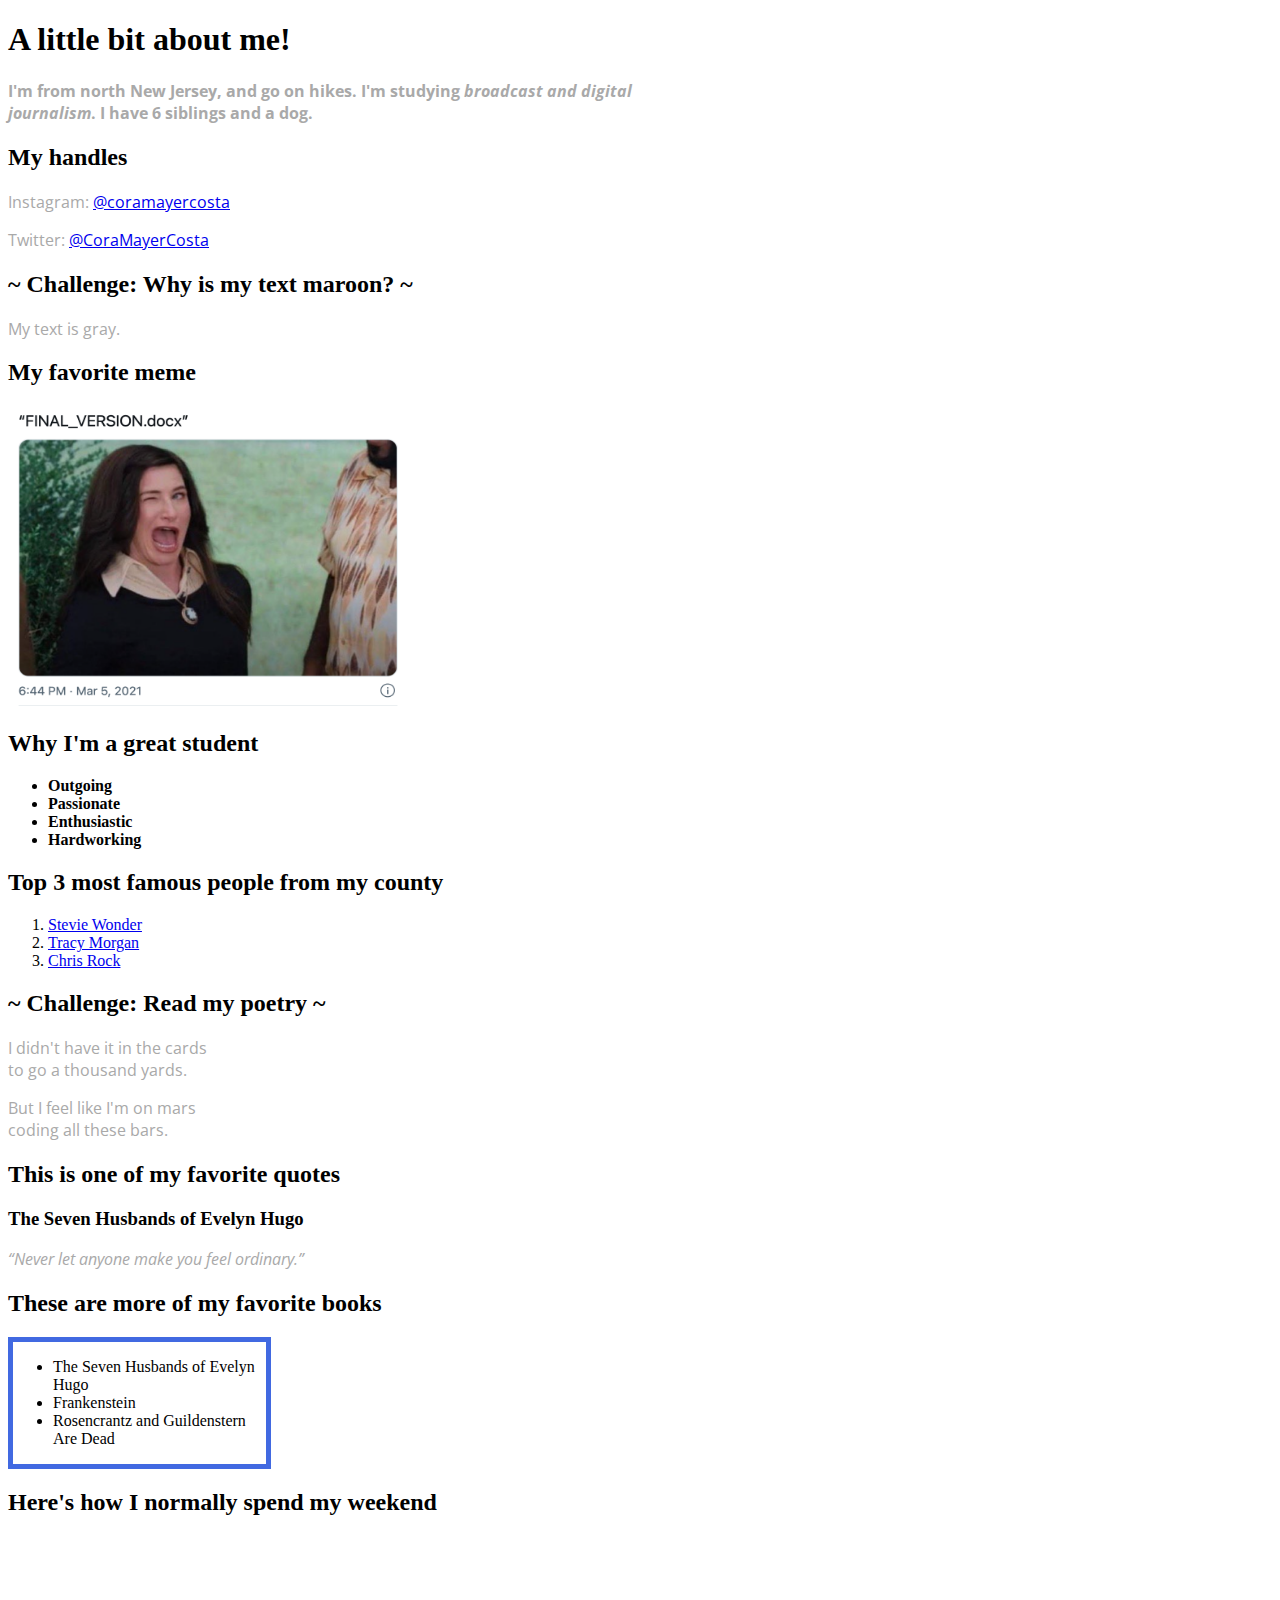
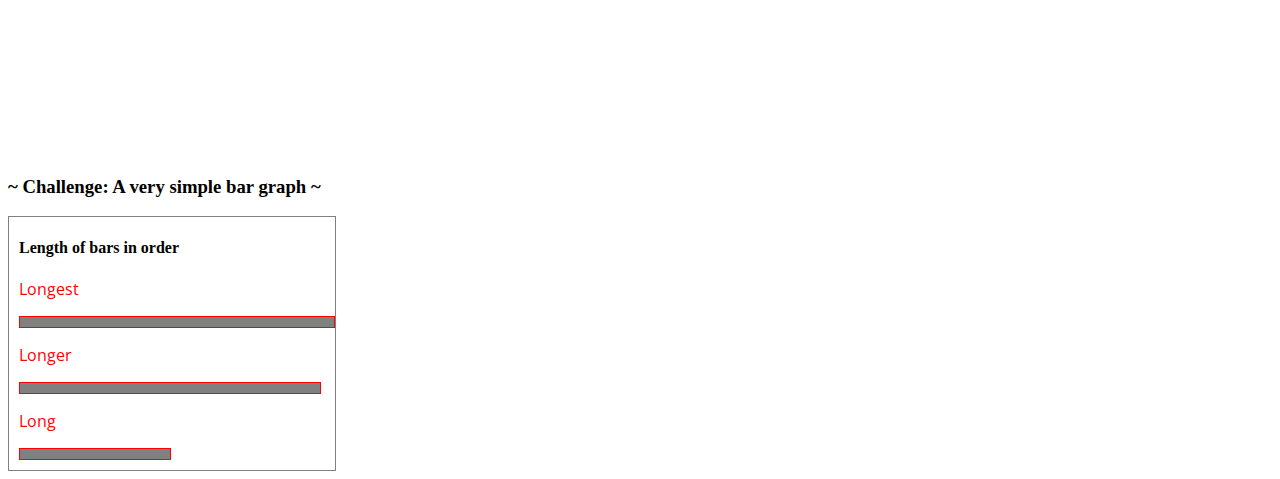
<file: basic.html>
<!-- Complete this worksheet in html and css. Instructions are as comments; you may use reference_sheet.html and the internet to jog your memory on html tags and css. -->

<!DOCTYPE html>
<html>
    <head>
        <meta charset="utf-8">
        <title>Basic HTML</title>
        <link href='https://fonts.googleapis.com/css?family=Open+Sans:300italic,400italic,600italic,400,300,600,700&subset=latin,latin-ext' rel='stylesheet' type='text/css'>
        
        <style>
        
        p {
            color: darkgray;
            font-size: 16px;
            font-family: 'Open Sans', serif;
            width: 50%;
        }
        #quote {
            color: magenta;
            font-style: italic;
            border: solid lightskyblue 2px;
        }

        #bargraph {
            border: 1px solid gray;
            padding-left: 10px;
            padding-bottom: 10px;
            width: 25%;
        }
        .bar_label {
            color: red;
        }
        #longest {
            height: 10px;
            background: gray;
            border: 1px solid red;
        }
        #longer {
            width: 300px;
            height: 10px;
            background: gray;
            border: 1px solid red;
        }
        #long {
            width: 150px;
            height: 10px;
            background: gray;
            border: 1px solid red;
        }

        </style>
    </head>
    
    <body>

    <h1>A little bit about me!</h1>
    
    <p><strong>I'm from north New Jersey, and go on hikes. I'm studying <i>broadcast and digital journalism</i>. I have 6 siblings and a dog.</strong></p>
    <!-- Include: a brief intro to yourself -- where you're from, what you like to do for fun, what you're studying, and who your community or family is. -->
    <!-- Tags to use: <p>, <strong>, <i> -->
    

    <h2>My handles</h2>
    <p>Instagram: <a href="https://instagram.com/coramayercosta?igshid=YmMyMTA2M2Y=/" target="_blank">@coramayercosta</a></p>
    <p>Twitter: <a href="https://twitter.com/CoraMayerCosta/" target="_blank"> @CoraMayerCosta</a></p>
    <!-- Include: at least two handles for your social media accounts -->
    <!-- Tags to use: <p>, <a> -->

    
    <h2> ~ Challenge: Why is my text maroon? ~</h2>
    <!-- Challenge! The text in your p tags is currently maroon. Figure out why and make it dark gray, using a hex code. (Hint: use google to find a hex code for a dark gray) When you're done, change the text in the <p> tag below to "My text is gray." -->
    <p>My text is gray.</p>


    <h2>My favorite meme</h2>
    <img src="large_wink.png" alt="an image of a photograph, from Teju Cole's instagram account" height="300px" width="400px">
    <!-- Include: "large_wink.png" as an image -->
    <!-- Tags to use: <img> -->
    <!-- Hint! Use 'reference_sheet.html', which you downloaded with this file, to remember how to include an image. -->

    
    <h2>Why I'm a great student</h2>
        <ul><strong>
            <li>Outgoing</li>
            <li>Passionate</li>
            <li>Enthusiastic</li>
            <li>Hardworking</li>
        </ul></strong>
    <!-- Include: Use 'reference_sheet.html' to figure out how to add an unordered list here -->
    <!-- Tags to use: <ul>, <li>, <strong> -->

    
    <h2>Top 3 most famous people from my county</h2>
        <ol>
            <li><a href="https://en.wikipedia.org/wiki/Stevie_Wonder">Stevie Wonder</a></li>
            <li><a href="https://en.wikipedia.org/wiki/Tracy_Morgan">Tracy Morgan</a></li>
            <li><a href="https://en.wikipedia.org/wiki/Chris_Rock">Chris Rock</a></li>
        </ol>

    <!-- Include: an ordered list -->
    <!-- Tags to use: <ol>, <li>, <a> -->


    <h2> ~ Challenge: Read my poetry ~</h2>
    <p>I didn't have it in the cards<br>to go a thousand yards.</p>
    <p>But I feel like I'm on mars<br>coding all these bars.</p>
    <!-- Challenge! Use the internet to figure out what a <br> tag is. Write a short poem about your college experience so far. -->
    <!-- Tags to use: <p> tags for your lines of poetry, and at least two <br> tags -->
        

    
    <h2>This is one of my favorite quotes</h2>
    <h3>The Seven Husbands of Evelyn Hugo</h3>
<div>
    <style>
       p }
        #quote {
            color: darkgray;
            font-style: italic;
            border: solid lightskyblue 2px;
    </style>
    <p> <em>“Never let anyone make you feel ordinary.”</em></p>
    <!-- Include: a quote from a book -- quote should be in italics and gray, title of source should be in an <h3> tag -->
    <!-- Tags to use: <h3>, <p> with an id named 'quote' that is styled in the <style> section -->


    <h2>These are more of my favorite books</h2>
        <div style="border: 5px solid royalblue; width: 20%;">
        <ul>
            <li>The Seven Husbands of Evelyn Hugo</li>
            <li>Frankenstein</li>
            <li>Rosencrantz and Guildenstern Are Dead</li>
        </ul>
        </div>
    <!-- Include: an unordered list of at least three books, list items should have a border -->
    <!-- Tags to use: <ul>, <li> with classes named 'book' that is styled in the <style> section -->
    
    <h2>Here's how I normally spend my weekend</h2>
    <!-- Include: a complete Datawrapper chart (you can make up data) showing what you normally spend time on over the weekend; must include all requirements of a complete chart (hed, subhed, intentional colors, byline, etc.) -->
    <!-- Tags to use: <iframe> -->
    <iframe title="How I normally spend a weekend" aria-label="Bar Chart" id="datawrapper-chart-tLzay" src="https://datawrapper.dwcdn.net/tLzay/1/" scrolling="no" frameborder="0" style="width: 0; min-width: 100% !important; border: none;" height="217" data-external="1"></iframe><script type="text/javascript">!function(){"use strict";window.addEventListener("message",(function(a){if(void 0!==a.data["datawrapper-height"]){var e=document.querySelectorAll("iframe");for(var t in a.data["datawrapper-height"])for(var r=0;r<e.length;r++)if(e[r].contentWindow===a.source){var i=a.data["datawrapper-height"][t]+"px";e[r].style.height=i}}}))}();
    </script>


    <h3>~ Challenge: A very simple bar graph ~</h3>
    <!-- Challenge! Add CSS styles to '#longer' and '#long' to make the bar graph look like it's ordered from longest to shortest. You may also change the h4 text and the p text to make this simple bar chart reflect real (or fake) data. -->

    <div id="bargraph">
        <h4>Length of bars in order</h4>
        <p class="bar_label">Longest</p>
        <div id="longest"></div>
        <p class="bar_label">Longer</p>
        <div id="longer"></div>
        <p class="bar_label">Long</p>
        <div id="long"></div>
    </div>
     
    </body>
</html>
</file>
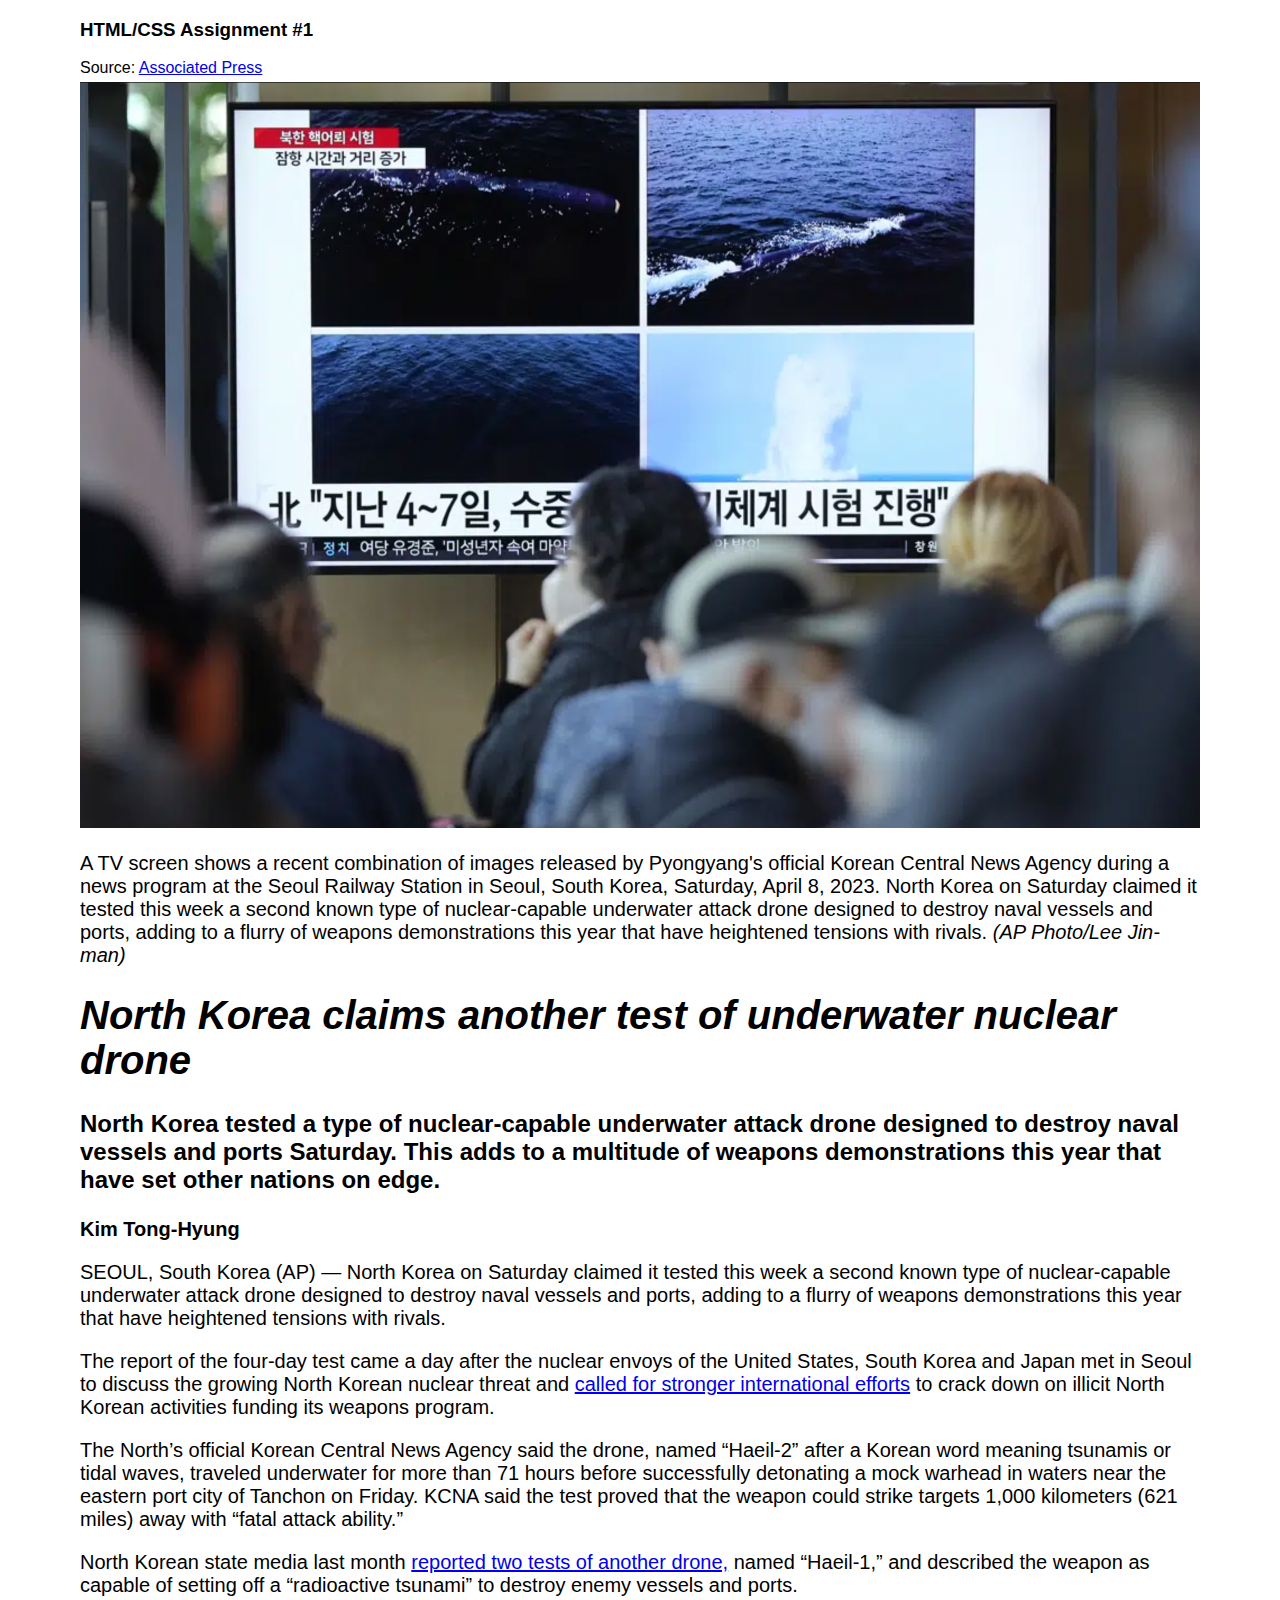
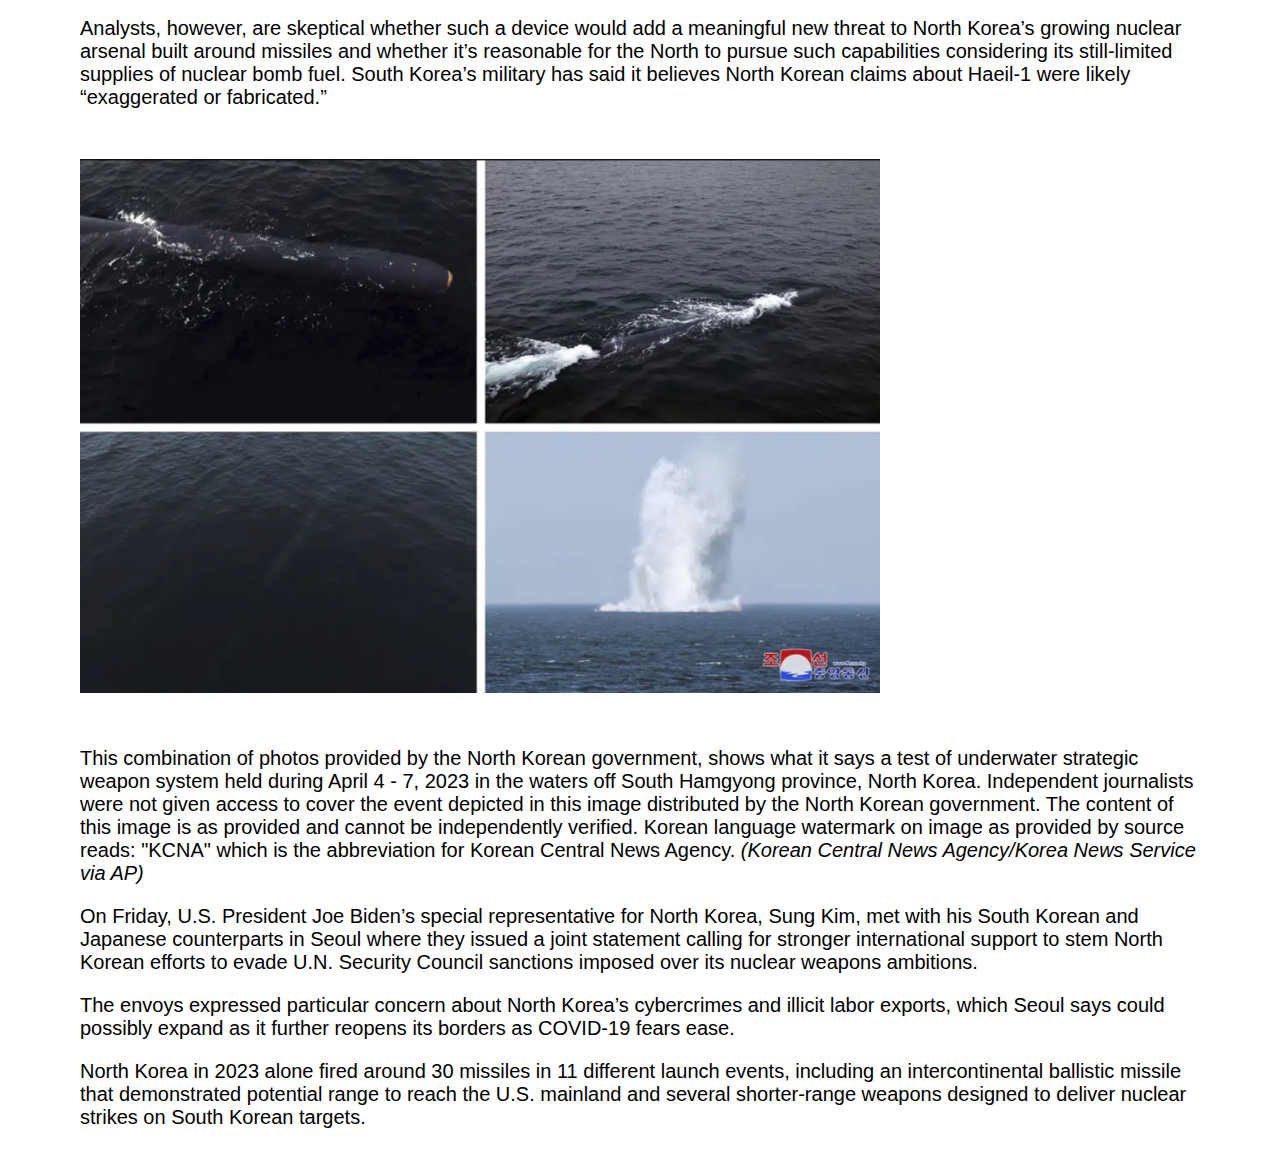
<file: main.html>
<!DOCTYPE html>
<html>
<head>
	<meta charset="utf-8">
	<meta name="viewport" content="width=device-width, initial-scale=1">
	
	<!-- Remove this comment and add your <link> element here. -->
	<title>North Korea tests underwater nuclear drone</title>
</head>
	<link href="main.css" rel='stylesheet' type='text/css'>
<body>
	<!-- You're following instructions on this page [https://github.com/jnl221/HTML_assignment] to add content in here. -->
	<h3>HTML/CSS Assignment #1</h3>
	Source: <a href="https://apnews.com/article/north-korea-nuclear-drone-test-6cbbc90f22f9102112ec5861a7af8421" target="_blank"> Associated Press</a>
		<div>
			<img src="station.png" alt="A TV screen shown during a news program at the Seoul Railway Station in Seoul, South Korea"
			class="caption">
			<p>A TV screen shows a recent combination of images released by Pyongyang's official Korean Central News Agency during a news program at the Seoul Railway Station in Seoul, South Korea, Saturday, April 8, 2023. North Korea on Saturday claimed it tested this week a second known type of nuclear-capable underwater attack drone designed to destroy naval vessels and ports, adding to a flurry of weapons demonstrations this year that have heightened tensions with rivals.<em> (AP Photo/Lee Jin-man)</em></p>
		</div>
		<h1>North Korea claims another test of underwater nuclear drone</h1>
		<h2>North Korea tested a type of nuclear-capable underwater attack drone designed to destroy naval vessels and ports Saturday. This adds to a multitude of weapons demonstrations this year that have set other nations on edge.</h2>
			<p><strong>Kim Tong-Hyung</strong></p>
			<p>SEOUL, South Korea (AP) — North Korea on Saturday claimed it tested this week a second known type of nuclear-capable underwater attack drone designed to destroy naval vessels and ports, adding to a flurry of weapons demonstrations this year that have heightened tensions with rivals.</p>
			<p>The report of the four-day test came a day after the nuclear envoys of the United States, South Korea and Japan met in Seoul to discuss the growing North Korean nuclear threat and <a href="https://apnews.com/article/koreas-us-japan-nuclear-sanctions-9848469914998950ba65d409ff3c0312" target="_blank">called for stronger international efforts</a> to crack down on illicit North Korean activities funding its weapons program.</p>
			<p>The North’s official Korean Central News Agency said the drone, named “Haeil-2” after a Korean word meaning tsunamis or tidal waves, traveled underwater for more than 71 hours before successfully detonating a mock warhead in waters near the eastern port city of Tanchon on Friday. KCNA said the test proved that the weapon could strike targets 1,000 kilometers (621 miles) away with “fatal attack ability.”</p>
			<p>North Korean state media last month <a href="https://apnews.com/article/north-korea-nuclear-simulation-kim-jong-un-f9bc2d9f4fbcb9b5eaba339b441a02ad"target="_blank">reported two tests of another drone,</a> named “Haeil-1,” and described the weapon as capable of setting off a “radioactive tsunami” to destroy enemy vessels and ports.</p>
			<p>Analysts, however, are skeptical whether such a device would add a meaningful new threat to North Korea’s growing nuclear arsenal built around missiles and whether it’s reasonable for the North to pursue such capabilities considering its still-limited supplies of nuclear bomb fuel. South Korea’s military has said it believes North Korean claims about Haeil-1 were likely “exaggerated or fabricated.”</p>
		<div>
			<img src="underwater.png" alt="Photos of North Korea's underwater strategic weapon system test in the waters off South Hamgyong province"
			class="otherimg">
			<p>This combination of photos provided by the North Korean government, shows what it says a test of underwater strategic weapon system held during April 4 - 7, 2023 in the waters off South Hamgyong province, North Korea. Independent journalists were not given access to cover the event depicted in this image distributed by the North Korean government. The content of this image is as provided and cannot be independently verified. Korean language watermark on image as provided by source reads: "KCNA" which is the abbreviation for Korean Central News Agency. <em>(Korean Central News Agency/Korea News Service via AP)</em></p>
		</div>
			<p>On Friday, U.S. President Joe Biden’s special representative for North Korea, Sung Kim, met with his South Korean and Japanese counterparts in Seoul where they issued a joint statement calling for stronger international support to stem North Korean efforts to evade U.N. Security Council sanctions imposed over its nuclear weapons ambitions.</p>
			<p>The envoys expressed particular concern about North Korea’s cybercrimes and illicit labor exports, which Seoul says could possibly expand as it further reopens its borders as COVID-19 fears ease.</p>
			<p>North Korea in 2023 alone fired around 30 missiles in 11 different launch events, including an intercontinental ballistic missile that demonstrated potential range to reach the U.S. mainland and several shorter-range weapons designed to deliver nuclear strikes on South Korean targets.</p>
	</body>
</html>
</file>
<file: main.css>
body {
  font-family: Arial, sans-serif;
  max-width: 70rem;
  margin-left: auto;
  margin-right: auto;
}

header {
  background-color: darkgray;
  font-size: 18px;
  padding-top: 10px;
  padding-bottom: 10px;
  padding-left: 10%;
  padding-right: 10%;
  margin-bottom: 15px;
}

img {
  width: 100%;
}

.caption {
  font-size: 14px;
  margin-left: 0px;
  margin-right: 0px;
  margin-top: 5px
}

h1 {
  font-style: italic;
  font-size: 40px;
}

h2 {
  font-size: 24px;
  margin-bottom: 1.5rem;
}

p {
  font-size: 20px;
}

.otherimg {
  max-width: 50rem;
  margin-left: auto;
  margin-right: auto;
  margin-top: 30px;
  margin-bottom: 30px;
}
</file>
